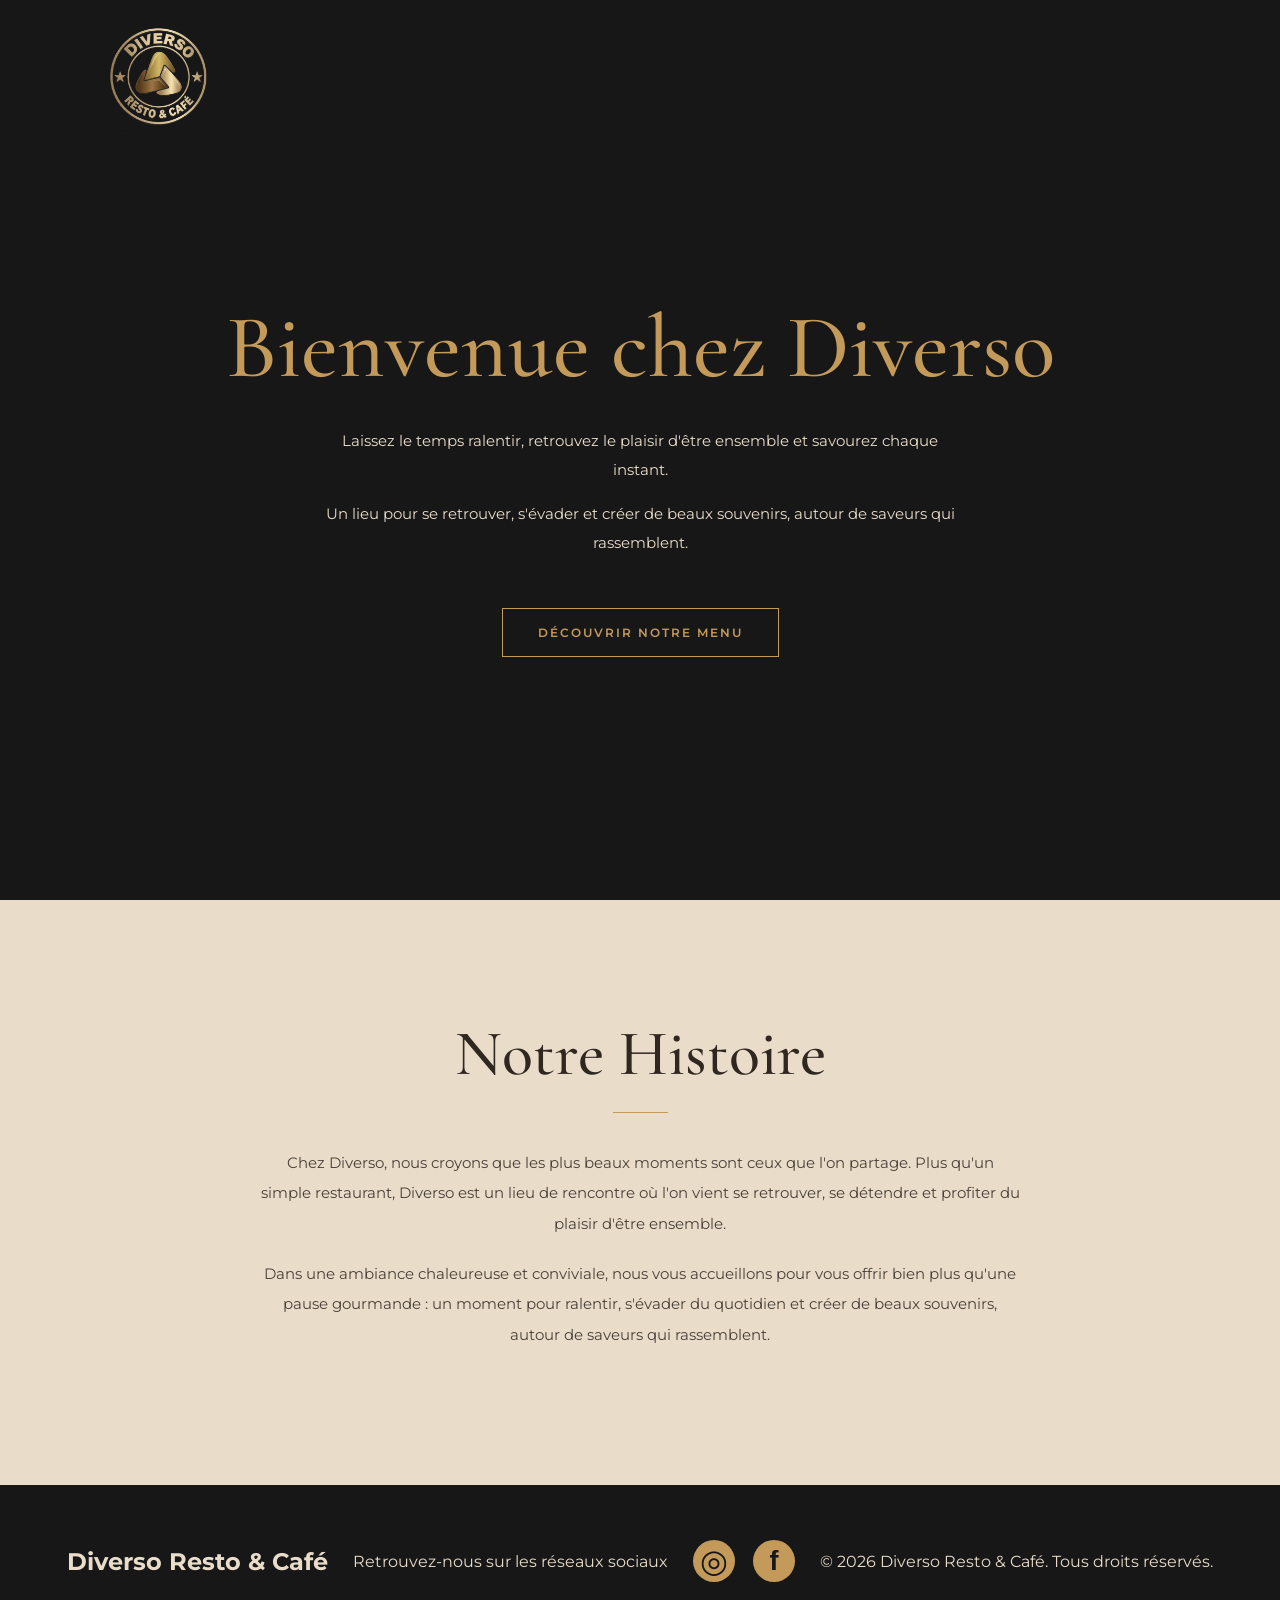
<file: index.html>
<!DOCTYPE html>
<html lang="fr">
<head>
    <meta charset="UTF-8">
    <meta name="viewport" content="width=device-width, initial-scale=1.0">
    <link rel="stylesheet" href="css/style.css">
    <title>Diverso | Resto & Café</title>
</head>
<body>
    <header>
        <img src="assets/logo_transparent.png" alt="logo Diverso" class="logo">
    </header>
    <main>
        <section class="hero">
            <h1>Bienvenue chez Diverso</h1>
            <p>Laissez le temps ralentir, retrouvez le plaisir d'être ensemble et savourez chaque instant.</p>
            <p>Un lieu pour se retrouver, s'évader et créer de beaux souvenirs, autour de saveurs qui rassemblent.</p>
            <a href="pages/menu.html">DÉCOUVRIR NOTRE MENU</a>
        </section>
        <section class="about">
            <h2>Notre Histoire</h2>
            <p>Chez Diverso, nous croyons que les plus beaux moments sont ceux que l'on partage. Plus qu'un simple restaurant, Diverso est un lieu de rencontre où l'on vient se retrouver, se détendre et profiter du plaisir d'être ensemble.</p>
            <p>Dans une ambiance chaleureuse et conviviale, nous vous accueillons pour vous offrir bien plus qu'une pause gourmande : un moment pour ralentir, s'évader du quotidien et créer de beaux souvenirs, autour de saveurs qui rassemblent.</p>
        </section>
    </main>
    <footer>
    <h2>Diverso Resto & Café</h2>

    <p>Retrouvez-nous sur les réseaux sociaux</p>

    <div class="social-links">
    <a href="https://www.instagram.com/diverso_resto_cafe/"
       target="_blank" rel="noopener noreferrer"
       class="social-icon instagram" aria-label="Instagram">
        <span>◎</span>
    </a>

    <a href="https://www.facebook.com/espace.diverso"
       target="_blank" rel="noopener noreferrer"
       class="social-icon facebook" aria-label="Facebook">
        <span>f</span>
    </a>
</div>

    <p class="copyright">
        © 2026 Diverso Resto & Café. Tous droits réservés.
    </p>
</footer>
</body>
</html>
</file>
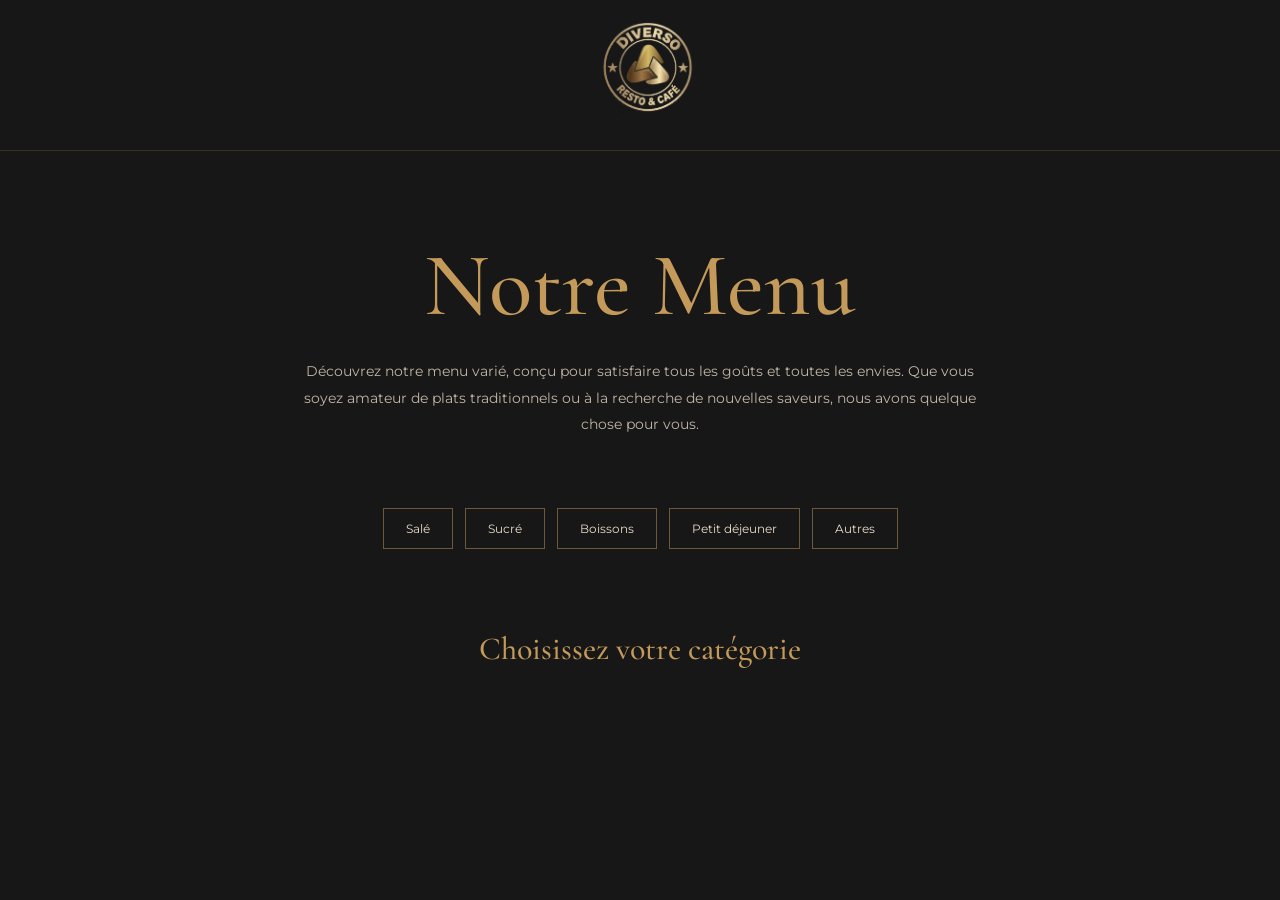
<file: pages/menu.html>
<!DOCTYPE html>
<html lang="fr">
<head>
    <meta charset="UTF-8">
    <meta name="viewport" content="width=device-width, initial-scale=1.0">
    <link rel="stylesheet" href="../css/style.css">
    <link rel="stylesheet" href="../css/menu.css">
    <title>Menu | Diverso</title>
</head>
<body>
    <header>
        <img src="../assets/logo_transparent.png" alt="Logo Diverso" class="logo">
    </header>
        <main>
            <section class="introduction">
                <h1>Notre Menu</h1>
                <p>Découvrez notre menu varié, conçu pour satisfaire tous les goûts et toutes les envies. Que vous soyez amateur de plats traditionnels ou à la recherche de nouvelles saveurs, nous avons quelque chose pour vous.</p>
            </section>
            <section class="menu-navigation">
                <nav>
                    <button>Salé</button>
                    <button>Sucré</button>
                    <button>Boissons</button>
                    <button>Petit déjeuner</button>
                    <button>Autres</button>
                </nav>
            </section>
            <section class="category-display">
                <h2>Choisissez votre catégorie</h2>
                <div id="categories-container"></div>
            </section>
        </main>


<script src="../js/menu.js"></script>
</body>
</html>
</file>
<file: css/style.css>
/* FONTS */
@import url('https://fonts.googleapis.com/css2?family=Cormorant+Garamond:wght@400;500;600;700&family=Montserrat:wght@400;500;600;700&display=swap');

/* COLORS */
:root {
    --color-dark: #171717;
    --color-gold: #C49A5A;
    --color-cream: #E9DDCA;
    --color-brown: #302820;
}

/* GENERAL */
* {
    margin: 0;
    padding: 0;
    box-sizing: border-box;
}

html {
    scroll-behavior: smooth;
}

body {
    background-color: var(--color-dark);
    color: var(--color-cream);
    font-family: 'Montserrat', sans-serif;
}

/* HEADER */
header {
    position: absolute;
    top: 0;
    left: 0;
    width: 100%;
    padding: 25px 7%;
    z-index: 10;
}

.logo {
    width: 120px;
    height: auto;
    display: block;
    opacity: 1;
}

/* HERO */
.hero {
    min-height: 100vh;
    display: flex;
    flex-direction: column;
    justify-content: center;
    align-items: center;
    text-align: center;
    padding: 150px 20px 100px;

    
background-image:
    linear-gradient(
        rgba(23, 23, 23, 0.48),
        rgba(23, 23, 23, 0.72)
    ),
    url("C:\\Users\\mgrid\\Desktop\\diverso\\menu website\\assets\\images\\atmosphere\\salle1.jpg");

background-size: cover;
background-position: center center;
background-repeat: no-repeat;

}

h1 {
    font-family: 'Cormorant Garamond', serif;
    font-size: clamp(3rem, 7vw, 6rem);
    font-weight: 500;
    color: var(--color-gold);
    margin-bottom: 25px;
}

.hero p {
    max-width: 650px;
    font-size: 0.95rem;
    line-height: 1.9;
    margin-bottom: 15px;
    color: var(--color-cream);
}

/* MENU BUTTON */
.hero a {
    display: inline-block;
    margin-top: 35px;
    padding: 16px 35px;
    border: 1px solid var(--color-gold);
    color: var(--color-gold);
    text-decoration: none;
    font-size: 0.75rem;
    font-weight: 600;
    letter-spacing: 2px;
    transition: all 0.3s ease;
}

.hero a:hover {
    background-color: var(--color-gold);
    color: var(--color-dark);
}

/* FOOTER */
footer {
    display: flex;
    justify-content: center;
    align-items: center;
    gap: 25px;
    padding: 30px 20px;
    background-color: var(--color-dark);
}

footer img {
    width: 25px;
    height: 25px;
    object-fit: contain;
    transition: transform 0.3s ease;
}

footer a:hover img {
    transform: translateY(-4px);
}

/* MOBILE */
@media (max-width: 600px) {
    header {
        padding: 20px;
    }

    .logo {
        width: 95px;
    }

    .hero {
        padding: 130px 25px 80px;
    }

    h1 {
        font-size: 3.2rem;
    }

    .hero p {
        font-size: 0.85rem;
        line-height: 1.8;
    }

    .hero a {
        padding: 14px 24px;
        font-size: 0.68rem;
    }
}

/* ==============================
   ABOUT SECTION
============================== */

.about {
    min-height: 65vh;
    padding: 110px 12%;
    background-color: var(--color-cream);
    color: var(--color-dark);

    display: flex;
    flex-direction: column;
    justify-content: center;
    align-items: center;
    text-align: center;
}

.about h2 {
    font-family: 'Cormorant Garamond', serif;
    font-size: clamp(2.5rem, 5vw, 4rem);
    font-weight: 500;
    color: var(--color-brown);
    margin-bottom: 35px;
}

.about h2::after {
    content: "";
    display: block;
    width: 55px;
    height: 1px;
    background-color: var(--color-gold);
    margin: 20px auto 0;
}

.about p {
    max-width: 760px;
    font-size: 0.95rem;
    line-height: 2;
    color: #494139;
    margin-bottom: 20px;
}

/* ABOUT - MOBILE */

@media (max-width: 600px) {
    .about {
        min-height: auto;
        padding: 85px 25px;
    }

    .about h2 {
        font-size: 2.8rem;
        margin-bottom: 25px;
    }

    .about p {
        font-size: 0.85rem;
        line-height: 1.9;
    }
}
/* SOCIAL MEDIA ICONS */

.social-links {
    display: flex;
    justify-content: center;
    align-items: center;
    gap: 18px;
    margin: 25px 0;
}

.social-icon {
    width: 42px;
    height: 42px;
    display: flex;
    justify-content: center;
    align-items: center;

    background-color: var(--color-gold);
    color: var(--color-dark);

    border-radius: 50%;
    text-decoration: none;

    transition: transform 0.3s ease,
                background-color 0.3s ease;
}

.social-icon span {
    font-family: Arial, sans-serif;
    font-size: 27px;
    font-weight: bold;
    line-height: 1;
}

.instagram span {
    font-size: 32px;
    font-weight: normal;
}

.social-icon:hover {
    transform: translateY(-4px);
    background-color: var(--color-cream);
}
</file>
<file: css/menu.css>
@import url('https://fonts.googleapis.com/css2?family=Cormorant+Garamond:wght@400;500;600&family=Montserrat:wght@400;500;600&display=swap');

/* GENERAL */
* {
    margin: 0;
    padding: 0;
    box-sizing: border-box;
}

body {
    background-color: #171717;
    color: #E9DDCA;
    font-family: 'Montserrat', sans-serif;
}

/* HEADER */
header {
    width: 100%;
    min-height: 130px;
    padding: 20px 7%;
    display: flex;
    align-items: center;
    justify-content: center;
    position: relative;
    border-bottom: 1px solid rgba(196, 154, 90, 0.2);
}

.logo {
    display: block;
    width: 110px;
    height: auto;
    object-fit: contain;
}

/* INTRODUCTION */
.introduction {
    position: relative;
    display: block;
    text-align: center;
    max-width: 750px;
    margin: 80px auto 55px;
    padding: 0 20px;
}

.introduction h1 {
    margin-bottom: 18px;
}

.introduction p {
    font-size: 14px;
    line-height: 1.9;
    color: #E9DDCA;
    opacity: 0.8;
}

/* MENU NAVIGATION */
.menu-navigation {
    width: 100%;
    padding: 15px 20px;
    display: flex;
    justify-content: center;
}

.menu-navigation nav {
    display: flex;
    justify-content: center;
    flex-wrap: wrap;
    gap: 12px;
}

.menu-navigation button {
    background: transparent;
    border: 1px solid rgba(196, 154, 90, 0.5);
    color: #E9DDCA;
    padding: 12px 22px;
    font-family: 'Montserrat', sans-serif;
    font-size: 12px;
    cursor: pointer;
    transition: 0.3s ease;
}

.menu-navigation button:hover {
    background-color: #C49A5A;
    color: #171717;
    border-color: #C49A5A;
}

/* CATEGORY DISPLAY */
.category-display {
    max-width: 1100px;
    margin: 65px auto;
    padding: 0 25px;
}

.category-display h2 {
    font-family: 'Cormorant Garamond', serif;
    font-size: 32px;
    font-weight: 500;
    color: #C49A5A;
    text-align: center;
    margin-bottom: 35px;
}

/* RESPONSIVE DESIGN */
@media (max-width: 600px) {

    header {
        padding: 15px;
    }

    .logo {
        width: 90px;
    }

    .introduction {
        margin: 50px auto 35px;
    }

    .introduction p {
        font-size: 12px;
    }

    .menu-navigation nav {
        gap: 8px;
    }

    .menu-navigation button {
        padding: 10px 14px;
        font-size: 11px;
    }

    .category-display {
        margin: 45px auto;
    }
}
</file>
